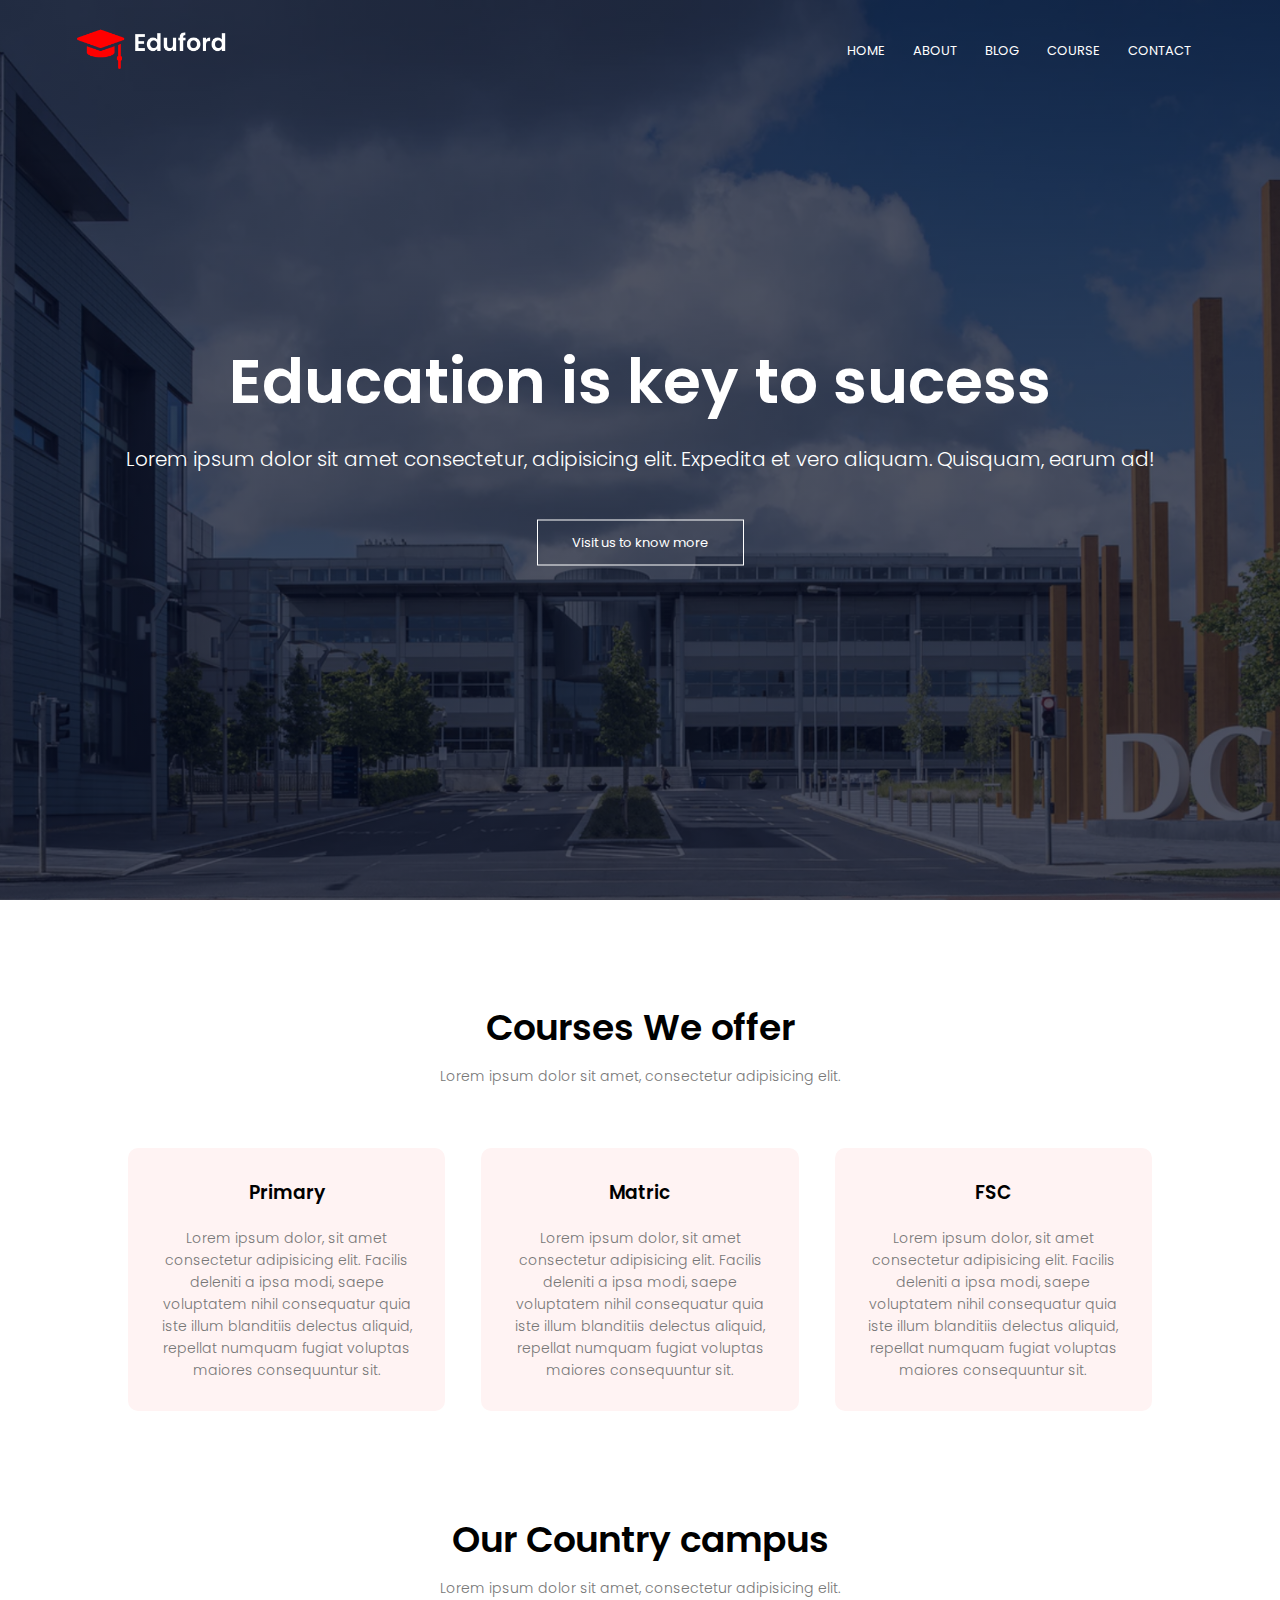
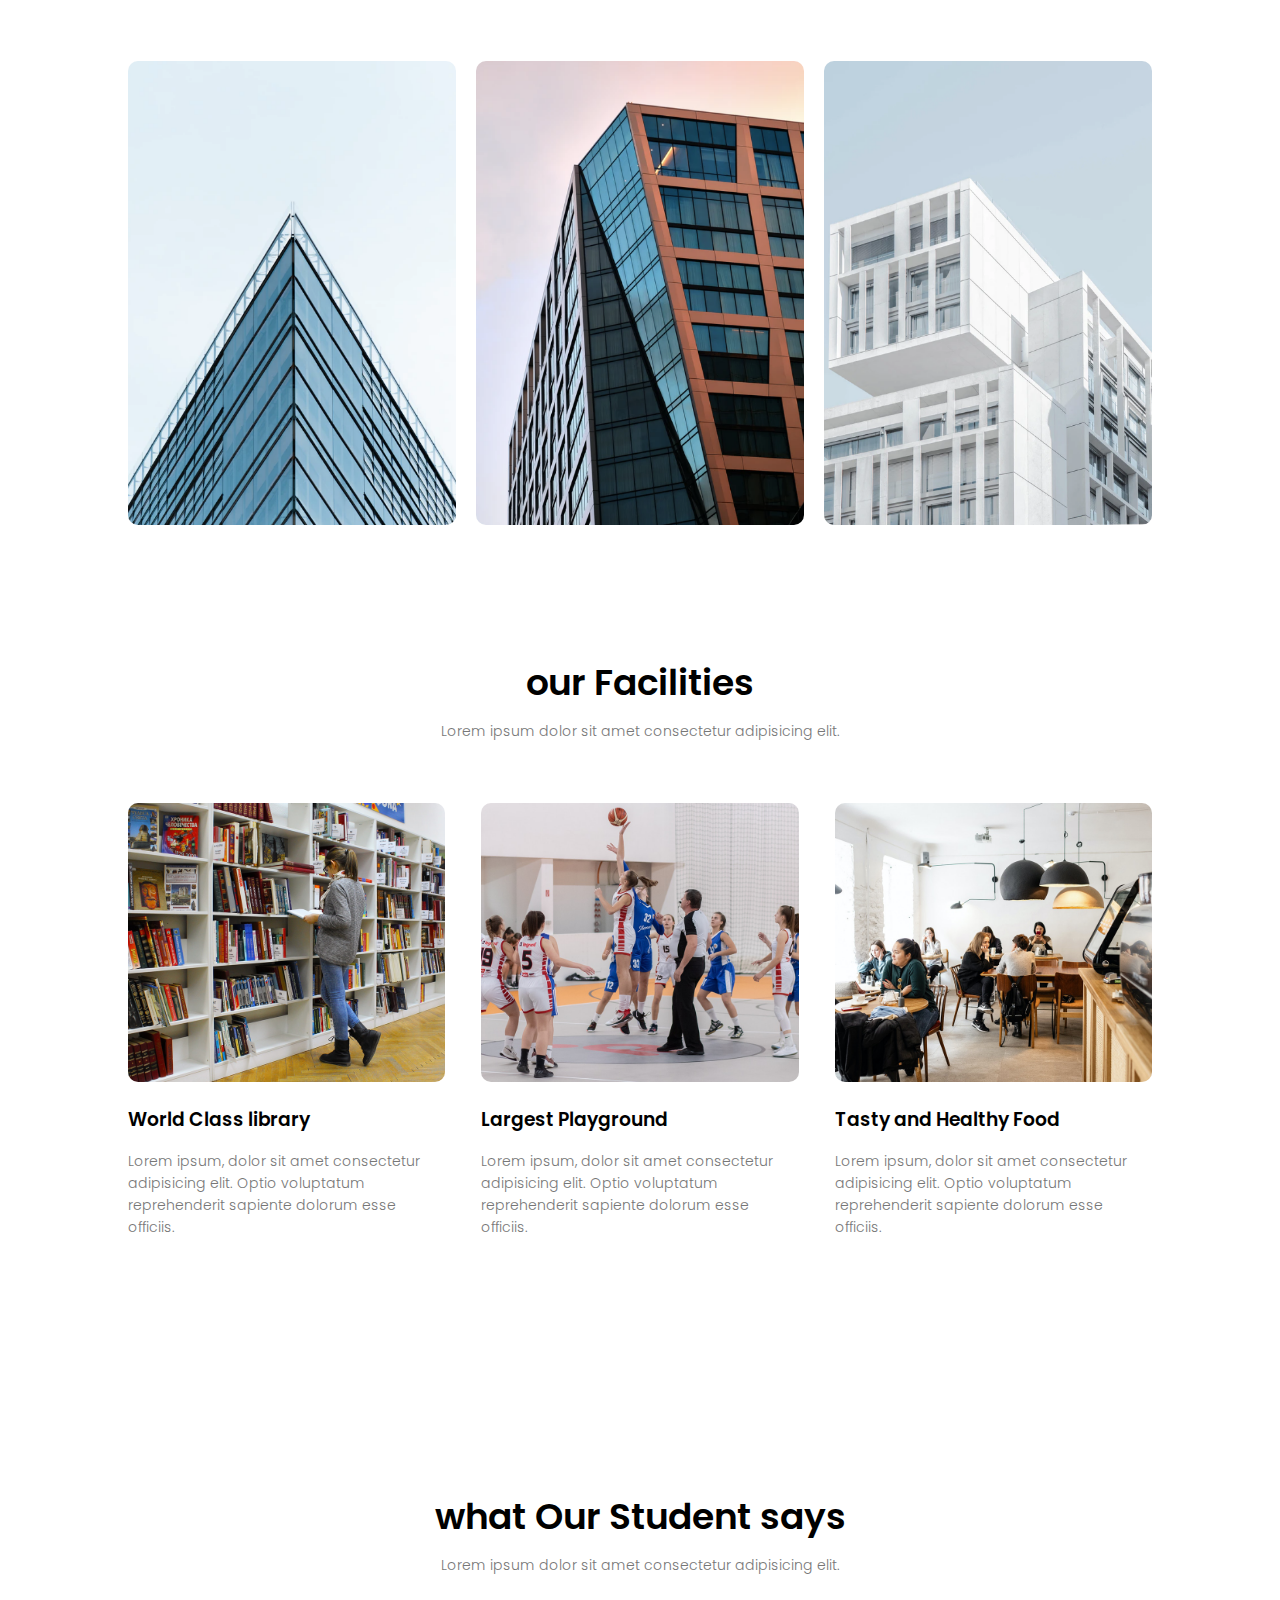
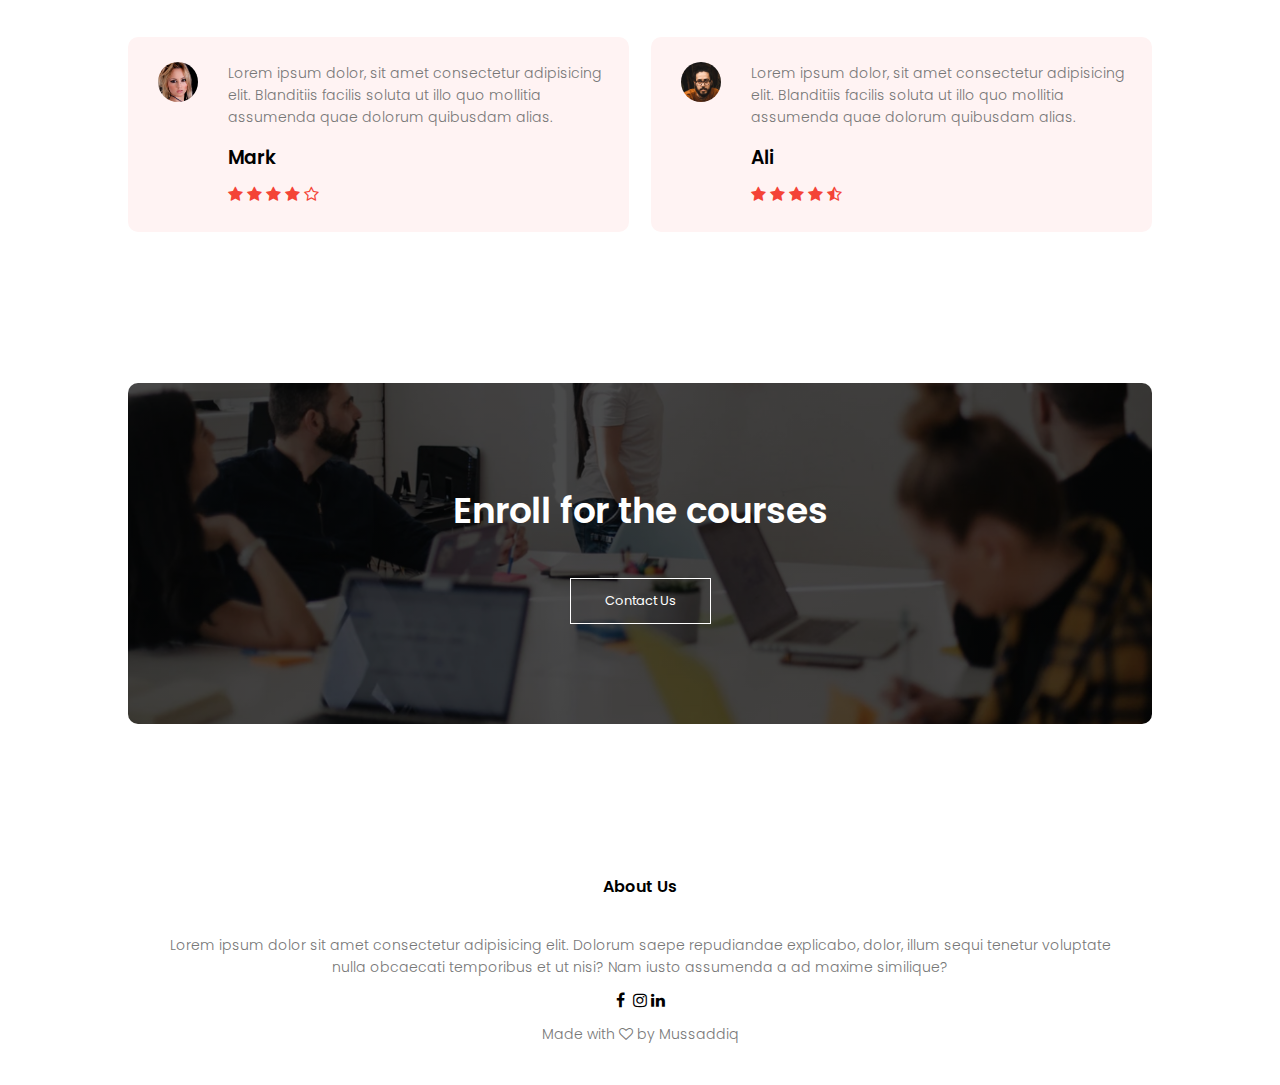
<file: index.html>
<!DOCTYPE html>
<html lang="en">

<head>

    <meta charset="UTF-8">
    <meta http-equiv="X-UA-Compatible" content="IE=edge">
    <meta name="viewport" content="width=device-width, initial-scale=1.0">
    <title>School Website</title>
    <link rel="stylesheet" href="style.css">
    <link rel="preconnect" href="https://fonts.googleapis.com">
    <link rel="preconnect" href="https://fonts.gstatic.com" crossorigin>
    <link href="https://fonts.googleapis.com/css2?family=Poppins:wght@200;300;400;600;700&display=swap" rel="stylesheet">
    <link rel="stylesheet" href="https://stackpath.bootstrapcdn.com/font-awesome/4.7.0/css/font-awesome.min.css">

</head>

<body>
    <section class="header">
        <nav>
            <a href="index.html"><img src="/images/logo.png" alt="logo"></a>
            <div class="nav-links" id="navlinks">
                <i class="fa fa-times" onclick="hidemenu()"></i>

                <ul>
                    <li><a href="index.html">HOME</a></li>
                    <li><a href="About.html">ABOUT</a></li>
                    <li><a href="blog.html">BLOG</a></li>
                    <li><a href="course.html">COURSE</a></li>
                    <li><a href="Contact.html">CONTACT</a></li>

                </ul>
            </div>
            <i class="fa fa-bars" onclick="showmenu()"></i>
        </nav>
        <div class="text-box">
            <h1>Education is key to sucess</h1>
            <p>Lorem ipsum dolor sit amet consectetur, adipisicing elit. Expedita et vero aliquam. Quisquam, earum ad!
            </p>
            <a href="" class="hero-btn">Visit us to know more</a>

        </div>
    </section>


    <!-- -------------Course--------- -->
    <section class="course">
        <h1>Courses We offer</h1>
        <p>Lorem ipsum dolor sit amet, consectetur adipisicing elit.</p>
        <!-- making three different blocks  -->
        <div class="row">
            <div class="course-col">
                <h3>Primary</h3>
                <p>Lorem ipsum dolor, sit amet consectetur adipisicing elit. Facilis deleniti a ipsa modi, saepe voluptatem nihil consequatur quia iste illum blanditiis delectus aliquid, repellat numquam fugiat voluptas maiores consequuntur sit.
                </p>
            </div>
            <div class="course-col">
                <h3>Matric</h3>
                <p>Lorem ipsum dolor, sit amet consectetur adipisicing elit. Facilis deleniti a ipsa modi, saepe voluptatem nihil consequatur quia iste illum blanditiis delectus aliquid, repellat numquam fugiat voluptas maiores consequuntur sit.
                </p>
            </div>
            <div class="course-col">
                <h3>FSC</h3>
                <p>Lorem ipsum dolor, sit amet consectetur adipisicing elit. Facilis deleniti a ipsa modi, saepe voluptatem nihil consequatur quia iste illum blanditiis delectus aliquid, repellat numquam fugiat voluptas maiores consequuntur sit.
                </p>
            </div>
        </div>
    </section>

    <!--------Campus------------>
    <section class="campus">
        <h1>Our Country campus</h1>
        <p>Lorem ipsum dolor sit amet, consectetur adipisicing elit.</p>
        <div class="row">
            <div class="campus-col">
                <img src="/images/london.png">
                <div class="layer">
                    <h3>Islamabad</h3>
                </div>
            </div>

            <div class="campus-col">
                <img src="/images/newyork.png">
                <div class="layer">
                    <h3>Lahore</h3>
                </div>
            </div>

            <div class="campus-col">
                <img src="/images/washington.png">
                <div class="layer">
                    <h3>Rawalpindi</h3>
                </div>
            </div>
        </div>
    </section>
    <!-- -----------------facilities-----------? -->
    <section class="facilities">
        <h1>our Facilities</h1>
        <p>Lorem ipsum dolor sit amet consectetur adipisicing elit.</p>
        <div class="row">
            <div class="facilities-col">
                <img src="/images/library.png">
                <h3>World Class library</h3>
                <p>Lorem ipsum, dolor sit amet consectetur adipisicing elit. Optio voluptatum reprehenderit sapiente dolorum esse officiis.</p>
            </div>

            <div class="facilities-col">
                <img src="/images/basketball.png">
                <h3>Largest Playground</h3>
                <p>Lorem ipsum, dolor sit amet consectetur adipisicing elit. Optio voluptatum reprehenderit sapiente dolorum esse officiis.</p>
            </div>

            <div class="facilities-col">
                <img src="/images/cafeteria.png">
                <h3>Tasty and Healthy Food</h3>
                <p>Lorem ipsum, dolor sit amet consectetur adipisicing elit. Optio voluptatum reprehenderit sapiente dolorum esse officiis.</p>
            </div>

        </div>
    </section>

    <!-- ----------testinomials------------- -->
    <section class="testinomials">
        <h1>what Our Student says</h1>
        <p>Lorem ipsum dolor sit amet consectetur adipisicing elit.</p>
        <div class="row">
            <div class="testinomials-col">
                <img src="/images/user1.jpg">
                <div>
                    <p>Lorem ipsum dolor, sit amet consectetur adipisicing elit. Blanditiis facilis soluta ut illo quo mollitia assumenda quae dolorum quibusdam alias.</p>
                    <h3>Mark</h3>
                    <i class="fa fa-star"></i>
                    <i class="fa fa-star"></i>
                    <i class="fa fa-star"></i>
                    <i class="fa fa-star"></i>
                    <i class="fa fa-star-o"></i>

                </div>
            </div>

            <div class="testinomials-col">
                <img src="/images/user2.jpg">
                <div>
                    <p>Lorem ipsum dolor, sit amet consectetur adipisicing elit. Blanditiis facilis soluta ut illo quo mollitia assumenda quae dolorum quibusdam alias.</p>
                    <h3>Ali</h3>
                    <i class="fa fa-star"></i>
                    <i class="fa fa-star"></i>
                    <i class="fa fa-star"></i>
                    <i class="fa fa-star"></i>
                    <i class="fa fa-star-half-o"></i>
                </div>
            </div>
        </div>
    </section>

    <!-- call to action -->

    <section class="cta">
        <h1>Enroll for the courses </h1>
        <a href="" class="hero-btn">Contact Us</a>

    </section>

    <section class="footer">
        <h4>About Us</h4>
        <p>Lorem ipsum dolor sit amet consectetur adipisicing elit. Dolorum saepe repudiandae explicabo, dolor, illum sequi tenetur voluptate <br> nulla obcaecati temporibus et ut nisi? Nam iusto assumenda a ad maxime similique?</p>
        <div class="icons">
            <i class="fa fa-facebook"></i>
            <i class="fa fa-Twitter"></i>
            <i class="fa fa-instagram"></i>
            <i class="fa fa-linkedin"></i>

        </div>
        <p>Made with <i class="fa fa-heart-o"></i> by Mussaddiq </p>
    </section>


    <!-- -----javascript for the toggle menu ----- -->

    <script>
        var navlinks = document.getElementById("navlinks");

        function showmenu() {
            navlinks.style.right = "0";
        }

        function hidemenu() {
            navlinks.style.right = "-200px";
        }
    </script>
</body>

</html>
</file>
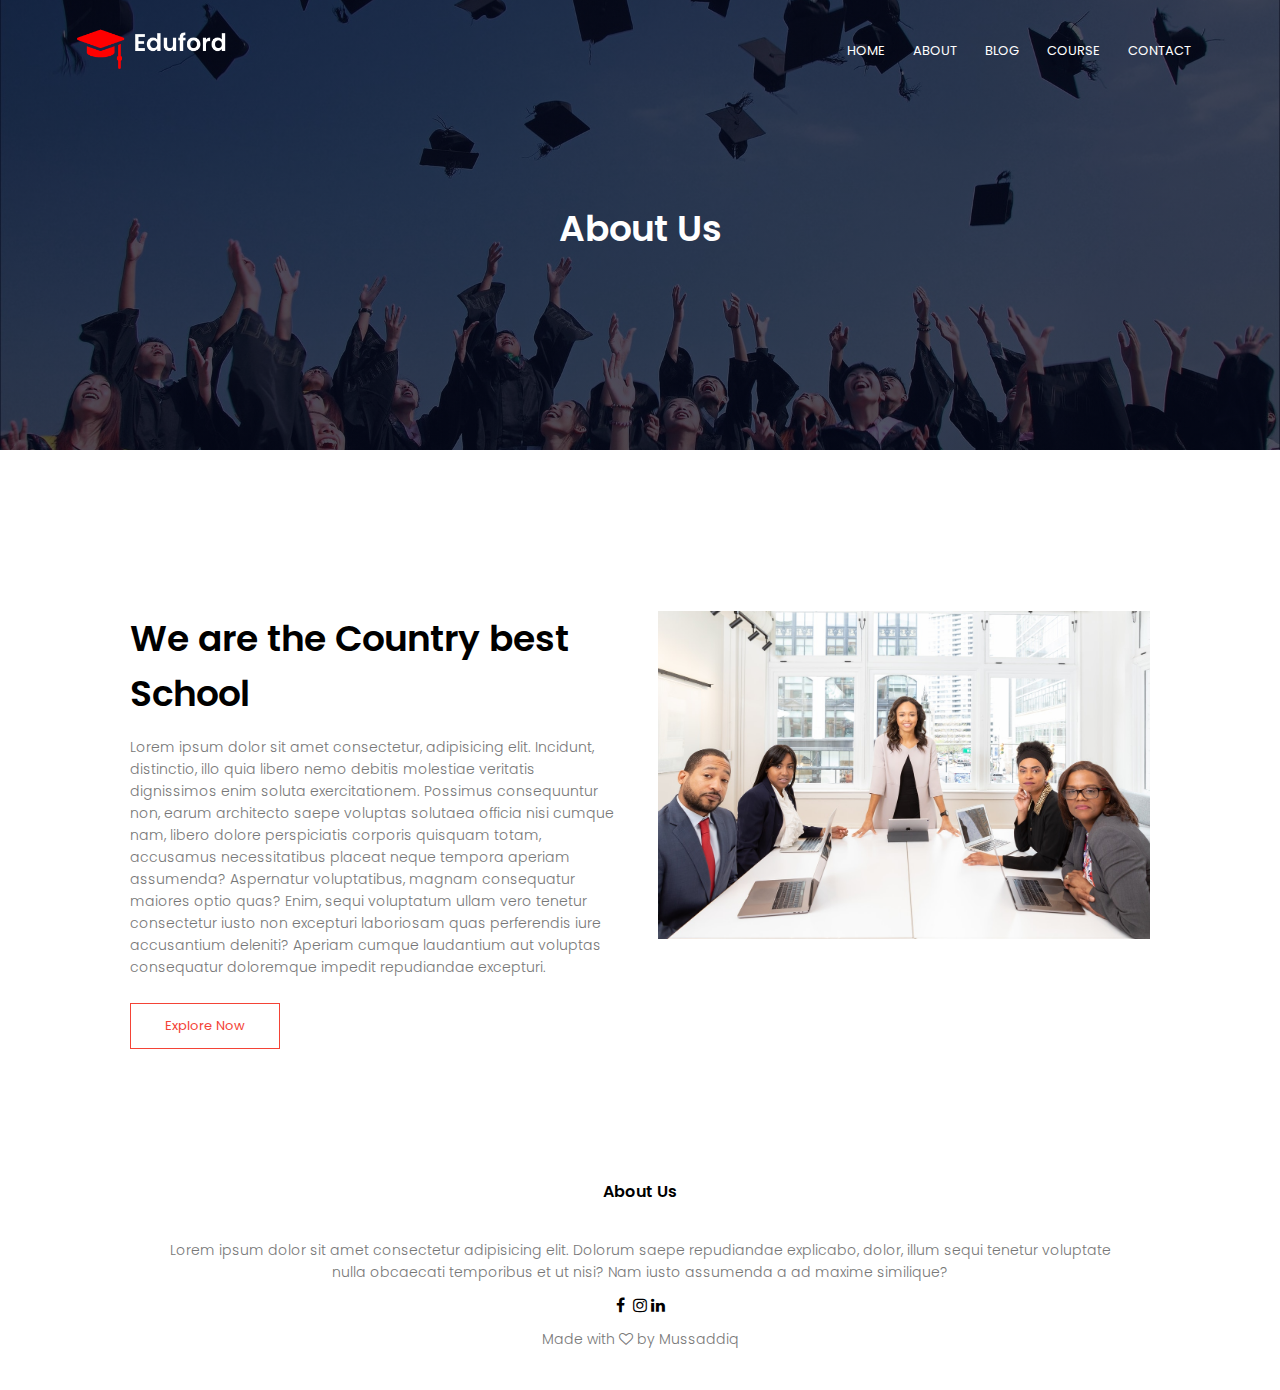
<file: About.html>
<!DOCTYPE html>
<html lang="en">

<head>

    <meta charset="UTF-8">
    <meta http-equiv="X-UA-Compatible" content="IE=edge">
    <meta name="viewport" content="width=device-width, initial-scale=1.0">
    <title>School Website</title>
    <link rel="stylesheet" href="style.css">
    <link rel="preconnect" href="https://fonts.googleapis.com">
    <link rel="preconnect" href="https://fonts.gstatic.com" crossorigin>
    <link href="https://fonts.googleapis.com/css2?family=Poppins:wght@200;300;400;600;700&display=swap" rel="stylesheet">
    <link rel="stylesheet" href="https://stackpath.bootstrapcdn.com/font-awesome/4.7.0/css/font-awesome.min.css">

</head>

<body>
    <section class="subheader">
        <nav>
            <a href="index.html"><img src="/images/logo.png" alt="logo"></a>
            <div class="nav-links" id="navlinks">
                <i class="fa fa-times" onclick="hidemenu()"></i>

                <ul>
                    <li><a href="index.html">HOME</a></li>
                    <li><a href="About.html">ABOUT</a></li>
                    <li><a href="blog.html">BLOG</a></li>
                    <li><a href="course.html">COURSE</a></li>
                    <li><a href="Contact.html">CONTACT</a></li>

                </ul>
            </div>
            <i class="fa fa-bars" onclick="showmenu()"></i>
        </nav>
        <h1>About Us</h1>
    </section>

    <!-- --------------ABout us content---------------- -->
    <section class="about-us">
        <div class="row">
            <div class="about-col">
                <h1>We are the Country best School</h1>
                <p>Lorem ipsum dolor sit amet consectetur, adipisicing elit. Incidunt, distinctio, illo quia libero nemo debitis molestiae veritatis dignissimos enim soluta exercitationem. Possimus consequuntur non, earum architecto saepe voluptas solutaea
                    officia nisi cumque nam, libero dolore perspiciatis corporis quisquam totam, accusamus necessitatibus placeat neque tempora aperiam assumenda? Aspernatur voluptatibus, magnam consequatur maiores optio quas? Enim, sequi voluptatum ullam
                    vero tenetur consectetur iusto non excepturi laboriosam quas perferendis iure accusantium deleniti? Aperiam cumque laudantium aut voluptas consequatur doloremque impedit repudiandae excepturi.</p>

                <a href="" class="hero-btn red-btn">Explore Now</a>
            </div>
            <div class="about-col">
                <img src="images/about.jpg">
            </div>
        </div>

    </section>




    <section class="footer">
        <h4>About Us</h4>
        <p>Lorem ipsum dolor sit amet consectetur adipisicing elit. Dolorum saepe repudiandae explicabo, dolor, illum sequi tenetur voluptate <br> nulla obcaecati temporibus et ut nisi? Nam iusto assumenda a ad maxime similique?</p>
        <div class="icons">
            <i class="fa fa-facebook"></i>
            <i class="fa fa-Twitter"></i>
            <i class="fa fa-instagram"></i>
            <i class="fa fa-linkedin"></i>
        </div>
        <p>Made with <i class="fa fa-heart-o"></i> by Mussaddiq </p>
    </section>


    <!-- -----javascript for the toggle menu ----- -->

    <script>
        var navlinks = document.getElementById("navlinks");

        function showmenu() {
            navlinks.style.right = "0";
        }

        function hidemenu() {
            navlinks.style.right = "-200px";
        }
    </script>
</body>

</html>
</file>
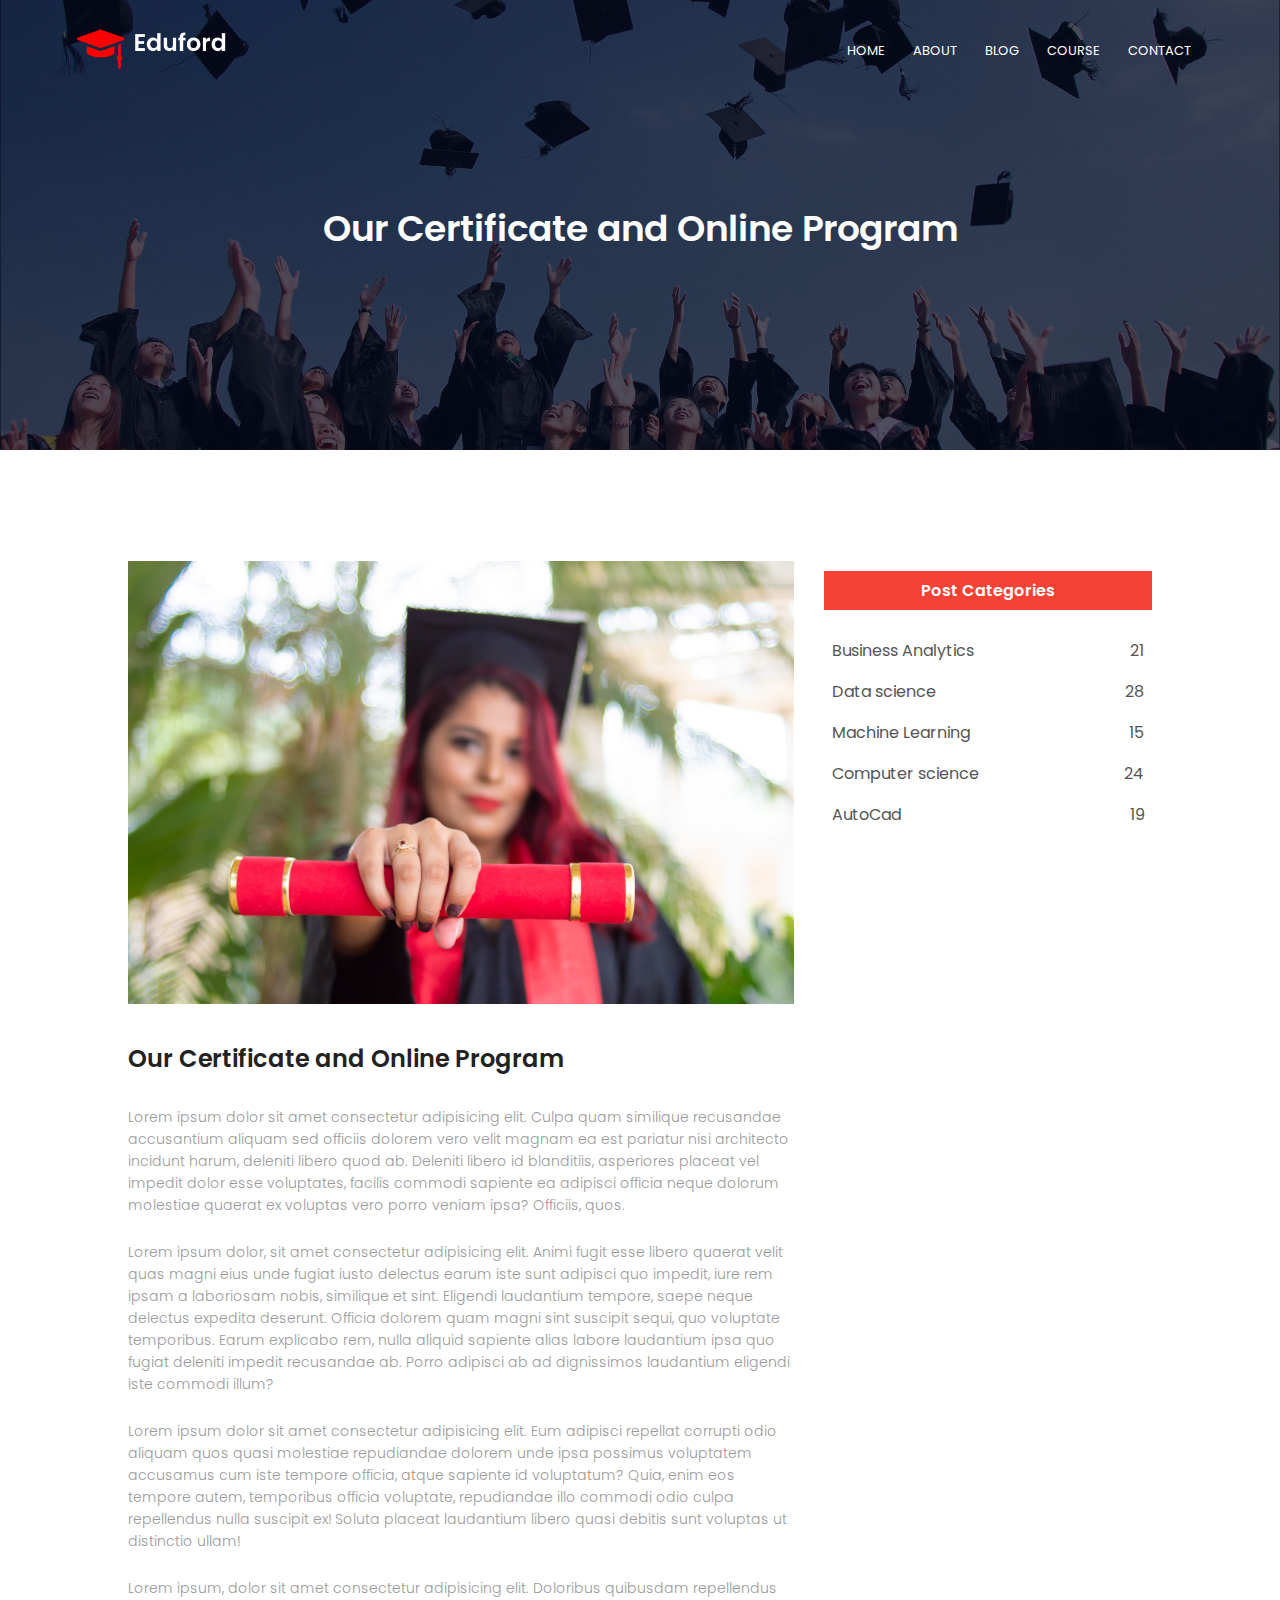
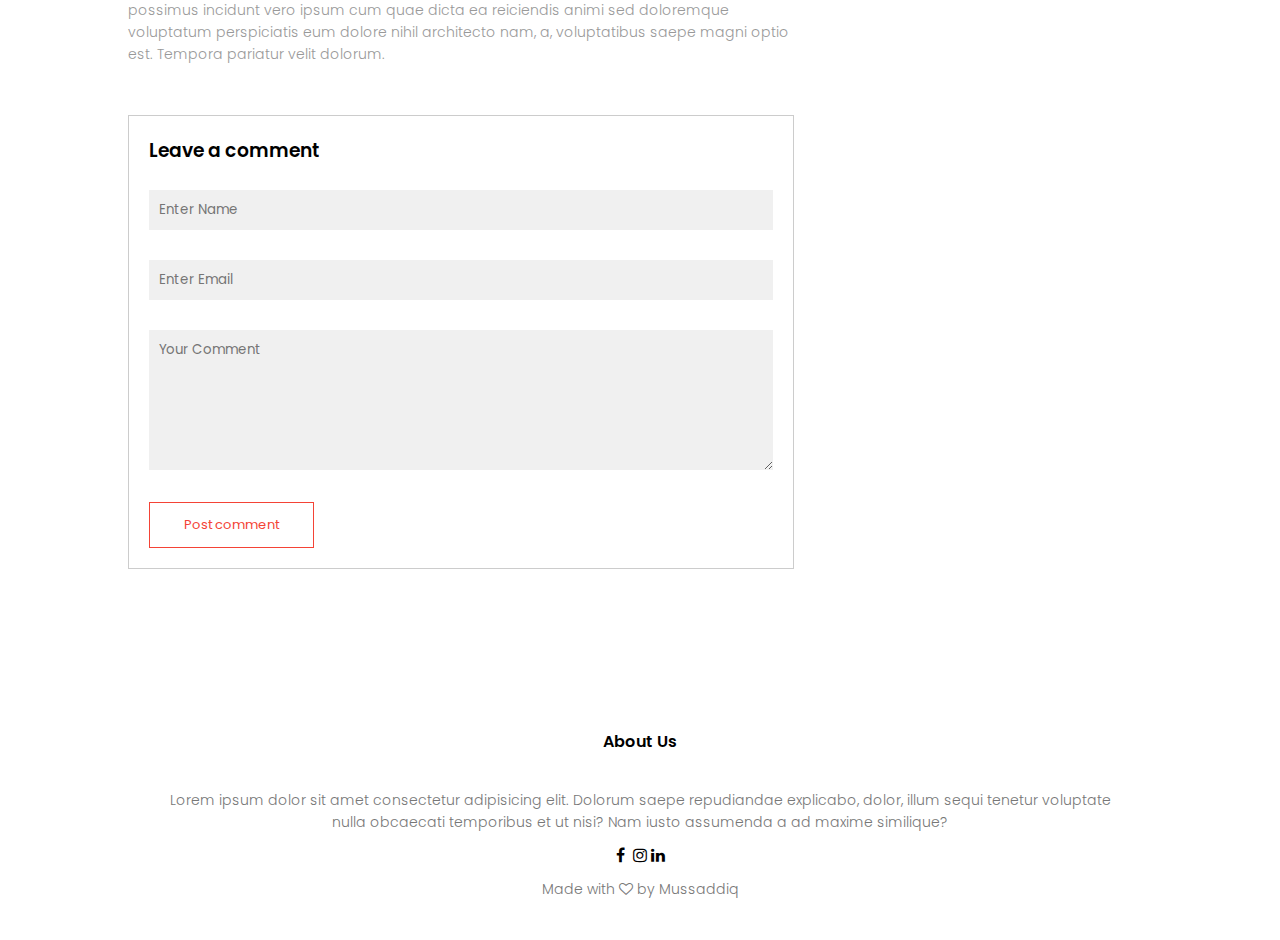
<file: blog.html>
<!DOCTYPE html>
<html lang="en">

<head>

    <meta charset="UTF-8">
    <meta http-equiv="X-UA-Compatible" content="IE=edge">
    <meta name="viewport" content="width=device-width, initial-scale=1.0">
    <title>School Website</title>
    <link rel="stylesheet" href="style.css">
    <link rel="preconnect" href="https://fonts.googleapis.com">
    <link rel="preconnect" href="https://fonts.gstatic.com" crossorigin>
    <link href="https://fonts.googleapis.com/css2?family=Poppins:wght@200;300;400;600;700&display=swap" rel="stylesheet">
    <link rel="stylesheet" href="https://stackpath.bootstrapcdn.com/font-awesome/4.7.0/css/font-awesome.min.css">

</head>

<body>
    <section class="subheader">
        <nav>
            <a href="index.html"><img src="/images/logo.png" alt="logo"></a>
            <div class="nav-links" id="navlinks">
                <i class="fa fa-times" onclick="hidemenu()"></i>

                <ul>
                    <li><a href="index.html">HOME</a></li>
                    <li><a href="About.html">ABOUT</a></li>
                    <li><a href="blog.html">BLOG</a></li>
                    <li><a href="course.html">COURSE</a></li>
                    <li><a href="Contact.html">CONTACT</a></li>

                </ul>
            </div>
            <i class="fa fa-bars" onclick="showmenu()"></i>
        </nav>
        <h1>Our Certificate and Online Program</h1>
    </section>
    <!-- -------------------Our blog page content ---------------------- -->


    <!-- ----------------facillities----------------- -->

    <section class="blog-content">
        <div class="row">
            <div class="blog-left">
                <img src="images/certificate.jpg ">
                <h2>Our Certificate and Online Program</h2>
                <p>Lorem ipsum dolor sit amet consectetur adipisicing elit. Culpa quam similique recusandae accusantium aliquam sed officiis dolorem vero velit magnam ea est pariatur nisi architecto incidunt harum, deleniti libero quod ab. Deleniti libero
                    id blanditiis, asperiores placeat vel impedit dolor esse voluptates, facilis commodi sapiente ea adipisci officia neque dolorum molestiae quaerat ex voluptas vero porro veniam ipsa? Officiis, quos.</p>
                <br>
                <p>Lorem ipsum dolor, sit amet consectetur adipisicing elit. Animi fugit esse libero quaerat velit quas magni eius unde fugiat iusto delectus earum iste sunt adipisci quo impedit, iure rem ipsam a laboriosam nobis, similique et sint. Eligendi
                    laudantium tempore, saepe neque delectus expedita deserunt. Officia dolorem quam magni sint suscipit sequi, quo voluptate temporibus. Earum explicabo rem, nulla aliquid sapiente alias labore laudantium ipsa quo fugiat deleniti impedit
                    recusandae ab. Porro adipisci ab ad dignissimos laudantium eligendi iste commodi illum?</p>
                <br>
                <p>Lorem ipsum dolor sit amet consectetur adipisicing elit. Eum adipisci repellat corrupti odio aliquam quos quasi molestiae repudiandae dolorem unde ipsa possimus voluptatem accusamus cum iste tempore officia, atque sapiente id voluptatum?
                    Quia, enim eos tempore autem, temporibus officia voluptate, repudiandae illo commodi odio culpa repellendus nulla suscipit ex! Soluta placeat laudantium libero quasi debitis sunt voluptas ut distinctio ullam!
                </p>
                <br>
                <p>Lorem ipsum, dolor sit amet consectetur adipisicing elit. Doloribus quibusdam repellendus possimus incidunt vero ipsum cum quae dicta ea reiciendis animi sed doloremque voluptatum perspiciatis eum dolore nihil architecto nam, a, voluptatibus
                    saepe magni optio est. Tempora pariatur velit dolorum.</p>

                <div class="comment-box">
                    <h3>Leave a comment</h3>
                    <form class="comment-form">
                        <input type="text" placeholder="Enter Name">
                        <input type="email" placeholder="Enter Email">
                        <textarea rows="6" placeholder="Your Comment"></textarea>
                        <button type="submit" class="hero-btn red-btn">  Post comment</button>
                    </form>
                </div>
            </div>
            <div class="blog-right">
                <h3>Post Categories</h3>
                <div> <span>Business Analytics</span>
                    <span>21</span></div>
                <div> <span>Data science</span>
                    <span>28</span></div>
                <div><span>Machine Learning</span>
                    <span>15</span></div>
                <div><span>Computer science</span>
                    <span>24</span></div>
                <div><span>AutoCad</span>
                    <span>19</span></div>
            </div>
        </div>
    </section>



    <section class="footer">
        <h4>About Us</h4>
        <p>Lorem ipsum dolor sit amet consectetur adipisicing elit. Dolorum saepe repudiandae explicabo, dolor, illum sequi tenetur voluptate <br> nulla obcaecati temporibus et ut nisi? Nam iusto assumenda a ad maxime similique?</p>
        <div class="icons">
            <i class="fa fa-facebook"></i>
            <i class="fa fa-Twitter"></i>
            <i class="fa fa-instagram"></i>
            <i class="fa fa-linkedin"></i>
        </div>
        <p>Made with <i class="fa fa-heart-o"></i> by Mussaddiq </p>
    </section>


    <!-- -----javascript for the toggle menu ----- -->

    <script>
        var navlinks = document.getElementById("navlinks");

        function showmenu() {
            navlinks.style.right = "0";
        }

        function hidemenu() {
            navlinks.style.right = "-200px";
        }
    </script>
</body>

</html>
</file>
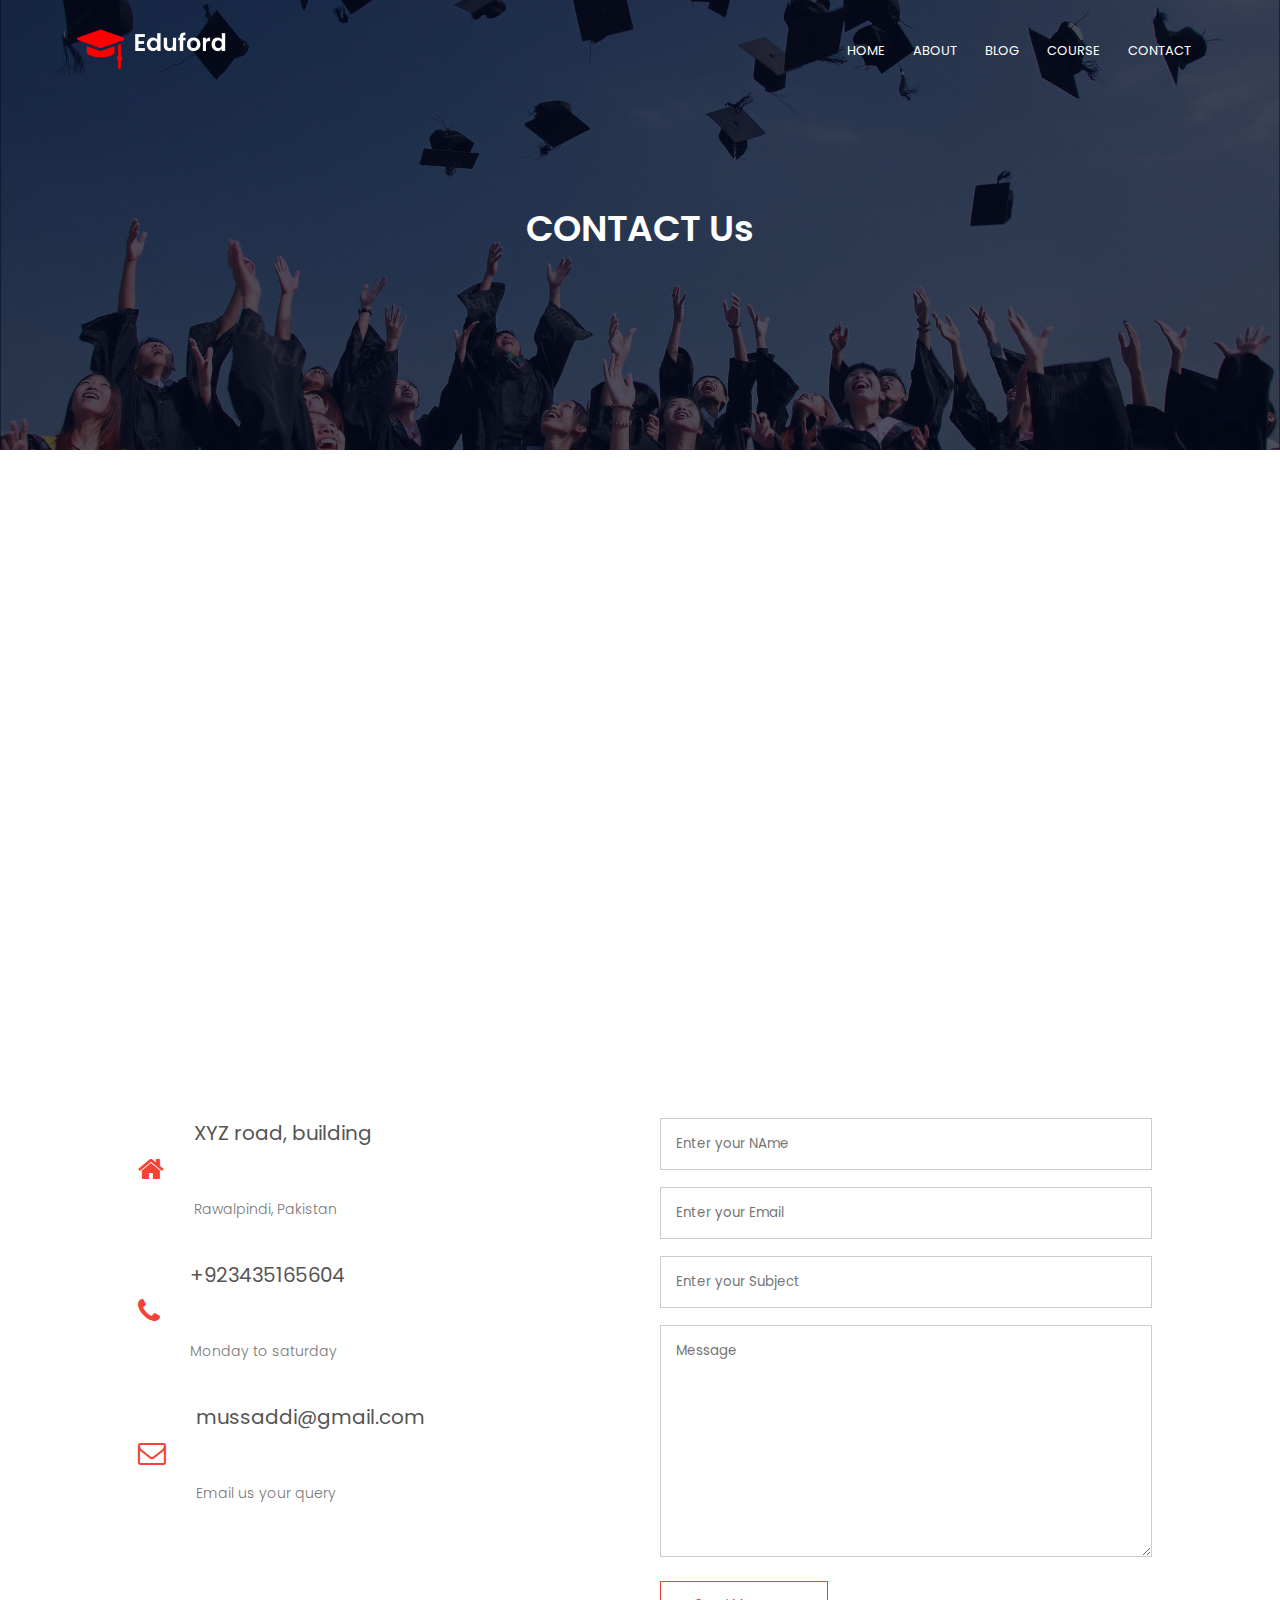
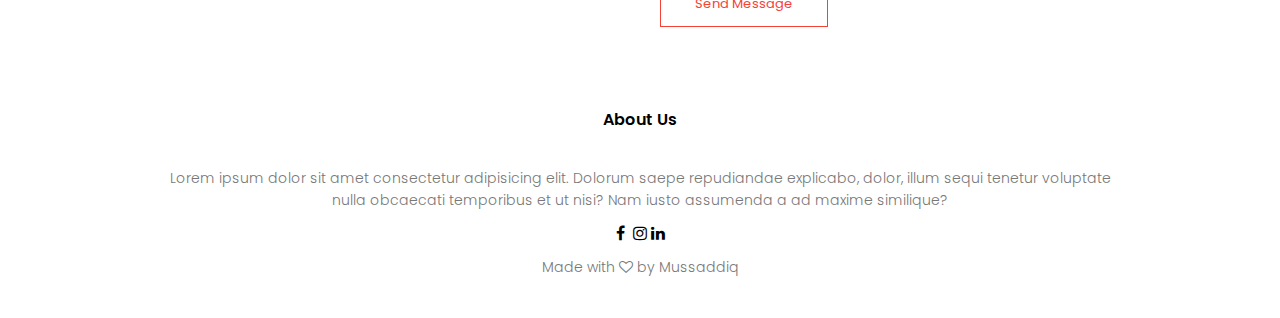
<file: Contact.html>
<!DOCTYPE html>
<html lang="en">

<head>

    <meta charset="UTF-8">
    <meta http-equiv="X-UA-Compatible" content="IE=edge">
    <meta name="viewport" content="width=device-width, initial-scale=1.0">
    <title>School Website</title>
    <link rel="stylesheet" href="style.css">
    <link rel="preconnect" href="https://fonts.googleapis.com">
    <link rel="preconnect" href="https://fonts.gstatic.com" crossorigin>
    <link href="https://fonts.googleapis.com/css2?family=Poppins:wght@200;300;400;600;700&display=swap" rel="stylesheet">
    <link rel="stylesheet" href="https://stackpath.bootstrapcdn.com/font-awesome/4.7.0/css/font-awesome.min.css">

</head>

<body>
    <section class="subheader">
        <nav>
            <a href="index.html"><img src="/images/logo.png" alt="logo"></a>
            <div class="nav-links" id="navlinks">
                <i class="fa fa-times" onclick="hidemenu()"></i>

                <ul>
                    <li><a href="index.html">HOME</a></li>
                    <li><a href="About.html">ABOUT</a></li>
                    <li><a href="blog.html">BLOG</a></li>
                    <li><a href="course.html">COURSE</a></li>
                    <li><a href="Contact.html">CONTACT</a></li>

                </ul>
            </div>
            <i class="fa fa-bars" onclick="showmenu()"></i>
        </nav>
        <h1>CONTACT Us</h1>
    </section>

    <!-- --------------Contact us0 content---------------- -->
    <section class="Location">
        <iframe src="https://www.google.com/maps/embed?pb=!1m18!1m12!1m3!1d3329.4908498691157!2d72.01579672493455!3d33.43651615875721!2m3!1f0!2f0!3f0!3m2!1i1024!2i768!4f13.1!3m3!1m2!1s0x38df4c6daafa5439%3A0x7ac69c6075d52d7d!2sJand%2C%20Attock%2C%20Punjab%2C%20Pakistan!5e0!3m2!1sen!2s!4v1658456638524!5m2!1sen!2s"
            width="600" height="450" style="border:0;" allowfullscreen="" loading="lazy" referrerpolicy="no-referrer-when-downgrade"></iframe>
    </section>

    <section class="contact-us">
        <div class="row">
            <div class="contact-col">
                <div> <i class="fa fa-home"></i>
                    <span>
                    <h5>XYZ road, building</h5>
                    <p>Rawalpindi, Pakistan</p>

                </span>
                </div>

                <div> <i class="fa fa-phone"></i>
                    <span>
                    <h5>+923435165604</h5>
                    <p>Monday to saturday</p>
                    
                </span>
                </div>
                <div> <i class="fa fa-envelope-o"></i>
                    <span>
                    <h5>mussaddi@gmail.com</h5>
                    <p>Email us your query </p>
                    
                </span>
                </div>
            </div>
            <div class="contact-col">
                <form action="formshandler.php" method="post">
                    <input type="text" name="name" placeholder="Enter your NAme " required>
                    <input type="email" name="email" placeholder="Enter your Email " required>
                    <input type="text" name="subject" placeholder="Enter your Subject " required>
                    <textarea rows="10" name="message" placeholder="Message"></textarea>
                    <button type="submit" class="hero-btn red-btn">Send Message</button>

                </form>
            </div>
        </div>
    </section>



    <section class="footer">
        <h4>About Us</h4>
        <p>Lorem ipsum dolor sit amet consectetur adipisicing elit. Dolorum saepe repudiandae explicabo, dolor, illum sequi tenetur voluptate <br> nulla obcaecati temporibus et ut nisi? Nam iusto assumenda a ad maxime similique?</p>
        <div class="icons">
            <i class="fa fa-facebook"></i>
            <i class="fa fa-Twitter"></i>
            <i class="fa fa-instagram"></i>
            <i class="fa fa-linkedin"></i>
        </div>
        <p>Made with <i class="fa fa-heart-o"></i> by Mussaddiq </p>
    </section>


    <!-- -----javascript for the toggle menu ----- -->

    <script>
        var navlinks = document.getElementById("navlinks");

        function showmenu() {
            navlinks.style.right = "0";
        }

        function hidemenu() {
            navlinks.style.right = "-200px";
        }
    </script>
</body>

</html>
</file>
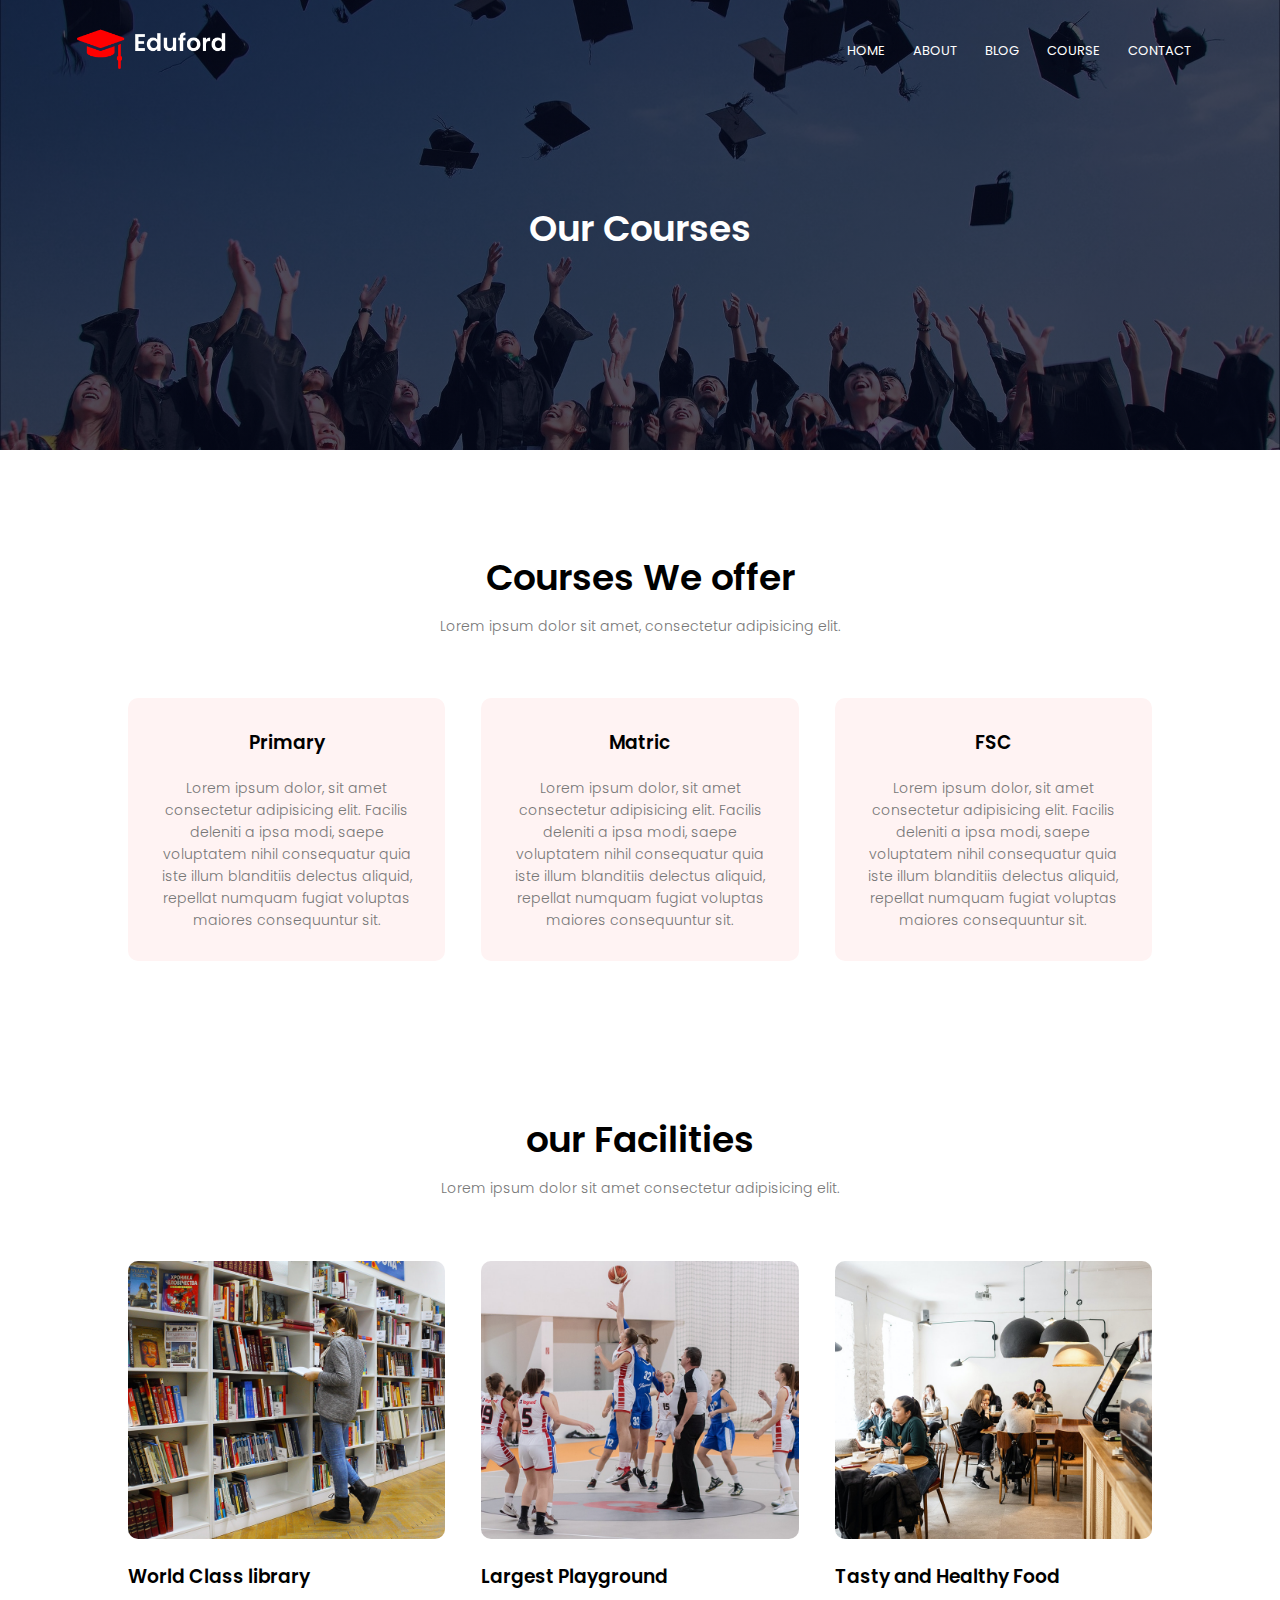
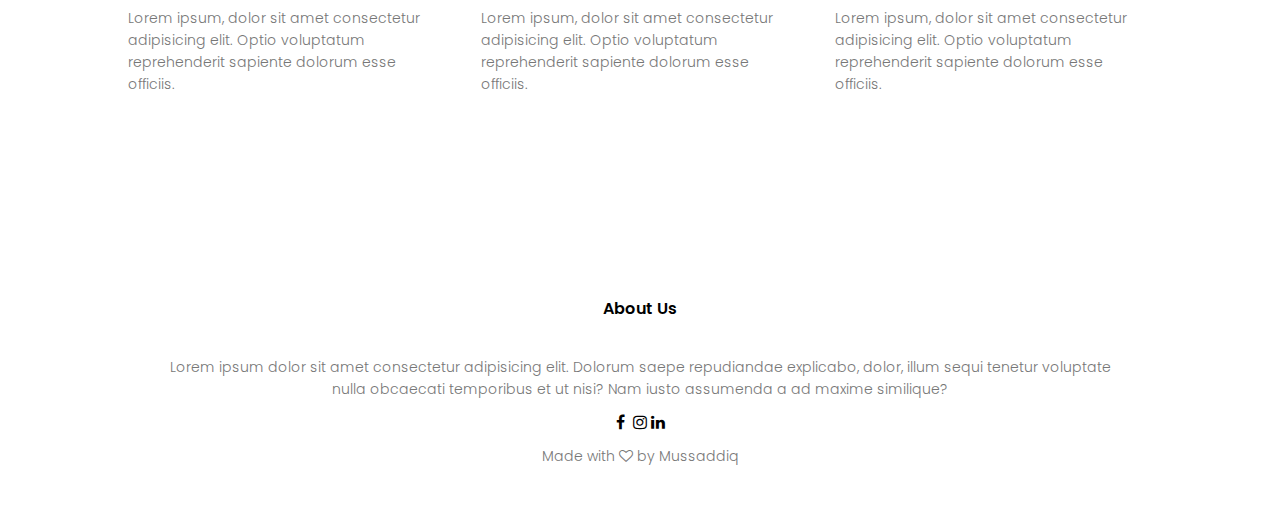
<file: course.html>
<!DOCTYPE html>
<html lang="en">

<head>

    <meta charset="UTF-8">
    <meta http-equiv="X-UA-Compatible" content="IE=edge">
    <meta name="viewport" content="width=device-width, initial-scale=1.0">
    <title>School Website</title>
    <link rel="stylesheet" href="style.css">
    <link rel="preconnect" href="https://fonts.googleapis.com">
    <link rel="preconnect" href="https://fonts.gstatic.com" crossorigin>
    <link href="https://fonts.googleapis.com/css2?family=Poppins:wght@200;300;400;600;700&display=swap" rel="stylesheet">
    <link rel="stylesheet" href="https://stackpath.bootstrapcdn.com/font-awesome/4.7.0/css/font-awesome.min.css">

</head>

<body>
    <section class="subheader">
        <nav>
            <a href="index.html"><img src="/images/logo.png" alt="logo"></a>
            <div class="nav-links" id="navlinks">
                <i class="fa fa-times" onclick="hidemenu()"></i>

                <ul>
                    <li><a href="index.html">HOME</a></li>
                    <li><a href="About.html">ABOUT</a></li>
                    <li><a href="blog.html">BLOG</a></li>
                    <li><a href="course.html">COURSE</a></li>
                    <li><a href="Contact.html">CONTACT</a></li>

                </ul>
            </div>
            <i class="fa fa-bars" onclick="showmenu()"></i>
        </nav>
        <h1>Our Courses</h1>
    </section>
    <!-- --------------------------Courses---------------------- -->
    <section class="course">
        <h1>Courses We offer</h1>
        <p>Lorem ipsum dolor sit amet, consectetur adipisicing elit.</p>
        <!-- making three different blocks  -->
        <div class="row">
            <div class="course-col">
                <h3>Primary</h3>
                <p>Lorem ipsum dolor, sit amet consectetur adipisicing elit. Facilis deleniti a ipsa modi, saepe voluptatem nihil consequatur quia iste illum blanditiis delectus aliquid, repellat numquam fugiat voluptas maiores consequuntur sit.
                </p>
            </div>
            <div class="course-col">
                <h3>Matric</h3>
                <p>Lorem ipsum dolor, sit amet consectetur adipisicing elit. Facilis deleniti a ipsa modi, saepe voluptatem nihil consequatur quia iste illum blanditiis delectus aliquid, repellat numquam fugiat voluptas maiores consequuntur sit.
                </p>
            </div>
            <div class="course-col">
                <h3>FSC</h3>
                <p>Lorem ipsum dolor, sit amet consectetur adipisicing elit. Facilis deleniti a ipsa modi, saepe voluptatem nihil consequatur quia iste illum blanditiis delectus aliquid, repellat numquam fugiat voluptas maiores consequuntur sit.
                </p>
            </div>
        </div>
    </section>

    <!-- ----------------facillities----------------- -->
    <section class="facilities">
        <h1>our Facilities</h1>
        <p>Lorem ipsum dolor sit amet consectetur adipisicing elit.</p>
        <div class="row">
            <div class="facilities-col">
                <img src="/images/library.png">
                <h3>World Class library</h3>
                <p>Lorem ipsum, dolor sit amet consectetur adipisicing elit. Optio voluptatum reprehenderit sapiente dolorum esse officiis.</p>
            </div>

            <div class="facilities-col">
                <img src="/images/basketball.png">
                <h3>Largest Playground</h3>
                <p>Lorem ipsum, dolor sit amet consectetur adipisicing elit. Optio voluptatum reprehenderit sapiente dolorum esse officiis.</p>
            </div>

            <div class="facilities-col">
                <img src="/images/cafeteria.png">
                <h3>Tasty and Healthy Food</h3>
                <p>Lorem ipsum, dolor sit amet consectetur adipisicing elit. Optio voluptatum reprehenderit sapiente dolorum esse officiis.</p>
            </div>

        </div>
    </section>


    <section class="footer">
        <h4>About Us</h4>
        <p>Lorem ipsum dolor sit amet consectetur adipisicing elit. Dolorum saepe repudiandae explicabo, dolor, illum sequi tenetur voluptate <br> nulla obcaecati temporibus et ut nisi? Nam iusto assumenda a ad maxime similique?</p>
        <div class="icons">
            <i class="fa fa-facebook"></i>
            <i class="fa fa-Twitter"></i>
            <i class="fa fa-instagram"></i>
            <i class="fa fa-linkedin"></i>
        </div>
        <p>Made with <i class="fa fa-heart-o"></i> by Mussaddiq </p>
    </section>


    <!-- -----javascript for the toggle menu ----- -->

    <script>
        var navlinks = document.getElementById("navlinks");

        function showmenu() {
            navlinks.style.right = "0";
        }

        function hidemenu() {
            navlinks.style.right = "-200px";
        }
    </script>
</body>

</html>
</file>
<file: style.css>
* {
                    margin: 0;
                    padding: 0;
                    font-family: 'Poppins', sans-serif;
                }
                
                .header {
                    min-height: 100vh;
                    width: 100%;
                    background-image: linear-gradient(rgba(4, 9, 30, 0.7), rgba(4, 9, 30, 0.7)), url(images/banner.png);
                    background-position: center;
                    background-size: cover;
                    position: relative;
                }
                
                nav {
                    display: flex;
                    padding: 2% 6%;
                    justify-content: space-between;
                    align-items: center;
                }
                
                nav img {
                    width: 150px;
                }
                
                .nav-links {
                    flex: 1;
                    text-align: right;
                }
                
                .nav-links ul li {
                    list-style: none;
                    display: inline-block;
                    padding: 8px 12px;
                    position: relative;
                }
                
                .nav-links ul li a {
                    color: white;
                    font-size: 13px;
                    text-decoration: none;
                }
                
                .nav-links ul li::after {
                    content: '';
                    width: 0%;
                    height: 2px;
                    background: #f44336;
                    display: block;
                    margin: auto;
                    transition: 0.5s;
                }
                
                .nav-links ul li:hover::after {
                    width: 100%;
                }
                
                .text-box {
                    width: 90%;
                    color: white;
                    position: absolute;
                    top: 50%;
                    left: 50%;
                    transform: translate(-50%, -50%);
                    text-align: center;
                }
                
                .text-box h1 {
                    font-size: 62px;
                }
                
                .text-box p {
                    margin: 10px 0px 40px;
                    color: white;
                    font-size: 20px;
                }
                
                .hero-btn {
                    display: inline-block;
                    text-decoration: none;
                    color: white;
                    border: 1px solid white;
                    padding: 12px 34px;
                    font-size: 13px;
                    background: transparent;
                    position: relative;
                    cursor: pointer;
                }
                
                .hero-btn:hover {
                    border: 1px solid #f44336;
                    background: #f44336;
                    transition: 1s;
                }
                
                nav .fa {
                    display: none;
                }
                /* media queries  */
                
                @media(max-width: 700px) {
                    .text-box h1 {
                        font-size: 20px;
                    }
                    .nav-links ul li {
                        display: block;
                    }
                    .nav-links {
                        position: fixed;
                        background-color: #f44336;
                        height: 100vh;
                        width: 200px;
                        top: 0;
                        right: -200px;
                        text-align: left;
                        z-index: 2;
                        transition: 1s;
                    }
                    nav .fa {
                        display: block;
                        color: #fff;
                        margin: 10px;
                        font-size: 22px;
                        cursor: pointer;
                    }
                    .nav-links ul {
                        padding: 30px;
                    }
                }
                /* -------course-----------        */
                
                .course {
                    width: 80%;
                    margin: auto;
                    text-align: center;
                    padding-top: 100px;
                }
                
                h1 {
                    font-size: 36px;
                    font-weight: 600;
                }
                
                p {
                    color: #777;
                    font-size: 14px;
                    font-weight: 300;
                    line-height: 22px;
                    padding: 10px;
                }
                
                .row {
                    margin-top: 5%;
                    display: flex;
                    justify-content: space-between;
                }
                
                .course-col {
                    flex-basis: 31%;
                    background: #fff3f3;
                    border-radius: 10px;
                    margin-bottom: 5%;
                    padding: 20px 12px;
                    box-sizing: border-box;
                    transition: 0.5s;
                }
                
                h3 {
                    text-align: center;
                    font-weight: 600;
                    margin: 10px 0;
                }
                
                .course-col:hover {
                    box-shadow: 0 0 20px 0px rgba(0, 0, 0, 0.2);
                }
                
                @media(max-width: 700) {
                    .row {
                        flex-direction: column;
                    }
                }
                /* -------------Campus----------- */
                
                .campus {
                    width: 80%;
                    margin: auto;
                    text-align: center;
                    padding-top: 50px;
                }
                
                .campus-col {
                    flex-basis: 32%;
                    border-radius: 10px;
                    margin-bottom: 30px;
                    position: relative;
                    overflow: hidden;
                }
                
                .campus-col img {
                    width: 100%;
                    display: block;
                }
                
                .layer {
                    background: transparent;
                    height: 100%;
                    width: 100%;
                    position: absolute;
                    top: 0;
                    left: 0;
                    transition: 0.5s;
                }
                
                .layer:hover {
                    background: rgba(226, 0, 0, 0.7);
                }
                
                .layer h3 {
                    width: 100%;
                    font-weight: 500;
                    color: #fff;
                    font-size: 26px;
                    bottom: 0;
                    left: 50%;
                    transform: translateX(-50%);
                    position: absolute;
                    opacity: 0;
                    transition: 0.5s;
                }
                
                .layer:hover h3 {
                    bottom: 49%;
                    opacity: 1;
                }
                /* ------------facilities--------------- */
                
                .facilities {
                    width: 80%;
                    margin: auto;
                    text-align: center;
                    padding: 100px;
                }
                
                .facilities-col {
                    flex-basis: 31%;
                    border-radius: 10px;
                    margin-bottom: 5%;
                    text-align: left;
                }
                
                .facilities-col img {
                    width: 100%;
                    border-radius: 10px;
                }
                
                .facilities-col p {
                    padding: 0;
                }
                
                .facilities-col h3 {
                    margin-top: 16px;
                    margin-bottom: 16px;
                    text-align: left;
                }
                /* ------------------testinomials--------- */
                
                .testinomials {
                    width: 80%;
                    margin: auto;
                    padding-top: 100px;
                    text-align: center;
                }
                
                .testinomials-col {
                    flex-basis: 44%;
                    border-radius: 10px;
                    margin-bottom: 5%;
                    text-align: left;
                    background: #fff3f3;
                    padding: 25px;
                    cursor: pointer;
                    display: flex;
                }
                
                .testinomials-col img {
                    height: 40px;
                    margin-left: 5px;
                    margin-right: 30px;
                    border-radius: 50%;
                }
                
                .testinomials-col p {
                    padding: 0;
                }
                
                .testinomials-col h3 {
                    margin-top: 15px;
                    text-align: left;
                }
                
                .testinomials-col .fa {
                    color: #f44336;
                }
                
                @media(max_width: 700px) {
                    margin-left: 0px;
                    margin-right: 15px
                }
                /* call to action */
                
                .cta {
                    margin: 100px auto;
                    width: 80%;
                    background-image: linear-gradient(rgba(0, 0, 0, 0.7), rgba(0, 0, 0, 0.7)), url(images/banner2.jpg);
                    background-position: center;
                    background-size: cover;
                    border-radius: 10px;
                    text-align: center;
                    padding: 100px 0;
                }
                
                .cta h1 {
                    color: #fff;
                    margin-bottom: 40px;
                    padding: 0;
                }
                
                @media(max-width:700px) {
                    .cta h1 {
                        font-size: 24px;
                    }
                }
                /* ----------footer------------- */
                
                .footer {
                    width: 100%;
                    text-align: center;
                    padding: 30px 0;
                }
                
                .footer h4 {
                    margin-bottom: 25px;
                    margin-top: 20px;
                    font-weight: 600;
                }
                
                /icons .fa {
                    color: #f44336;
                    margin: 0 13px;
                    cursor: pointer;
                    padding: 18px 0;
                }
                /* -----------ABout US Page----------------------- */
                
                .subheader {
                    height: 50vh;
                    width: 100%;
                    background-image: linear-gradient(rgba(4, 9, 30, 0.7), rgba(4, 9, 30, 0.7)), url(images/background.jpg);
                    background-position: center;
                    background-size: cover;
                    text-align: center;
                    color: #fff;
                }
                
                .subheader h1 {
                    margin-top: 100px;
                }
                
                .about-us {
                    width: 80%;
                    margin: auto;
                    padding-top: 80px;
                    padding-bottom: 50px;
                }
                
                .about-col {
                    flex-basis: 48%;
                    padding: 30px 2px;
                }
                
                .about-col img {
                    width: 100%;
                }
                
                .about-col h1 {
                    padding-top: 0;
                }
                
                .about-col p {
                    padding: 15px 0px 25px;
                }
                
                .red-btn {
                    border: 1px solid #f44336;
                    background: transparent;
                    color: #f44336;
                }
                
                .red-btn:hover {
                    color: #fff;
                }
                /* ----------blog-content------------ */
                
                .blog-content {
                    width: 80%;
                    margin: auto;
                    padding: 60px 0px;
                }
                
                .blog-left {
                    flex-basis: 65%;
                }
                
                .blog-left img {
                    width: 100%;
                }
                
                .blog-left h2 {
                    color: #222;
                    font-weight: 600;
                    margin: 30px 0px;
                }
                
                .blog-left p {
                    color: #999;
                    padding: 0;
                }
                
                .blog-right {
                    flex-basis: 32%;
                }
                
                .blog-right h3 {
                    background: #f44336;
                    color: #fff;
                    padding: 7px 0;
                    font-size: 16px;
                    margin-bottom: 20px;
                }
                
                .blog-right div {
                    display: flex;
                    align-items: center;
                    justify-content: space-between;
                    color: #555;
                    padding: 8px;
                    box-sizing: border-box;
                }
                
                .comment-box {
                    border: 1px solid #ccc;
                    margin: 50px 0;
                    padding: 10px 20px;
                }
                
                .comment-box h3 {
                    text-align: left;
                }
                
                .comment-form input,
                .comment-form textarea {
                    width: 100%;
                    padding: 10px;
                    margin: 15px 0;
                    box-sizing: border-box;
                    border: none;
                    outline: none;
                    background: #f0f0f0;
                }
                
                .comment-form button {
                    margin: 10px 0;
                }
                
                @media(max-width: 700) {
                    .subheader h1 {
                        font-size: 24px;
                    }
                }
                /* -----------------------Contact us page-------------------- */
                
                .Location {
                    width: 80%;
                    margin: auto;
                    padding: 80px 0;
                }
                
                .Location iframe {
                    width: 100%;
                }
                
                .contact-us {
                    width: 80%;
                    margin: auto;
                }
                
                .contact-col {
                    flex-basis: 48%;
                    margin-bottom: 30px;
                }
                
                .contact-col div {
                    display: flex;
                    align-items: center;
                    margin-bottom: 40px;
                }
                
                .contact-col div .fa {
                    font-size: 28px;
                    color: #f44336;
                    margin: 10px;
                    margin-right: 30px;
                }
                
                .contact-col div p {
                    padding: 0;
                }
                
                .contact-col div h5 {
                    font-size: 20px;
                    margin-bottom: 50px;
                    color: #555;
                    font-weight: 400;
                }
                
                .contact-col input,
                .contact-col textarea {
                    width: 100%;
                    padding: 15px;
                    margin-bottom: 17px;
                    outline: none;
                    border: 1px solid #ccc;
                    box-sizing: border-box;
                }
</file>
